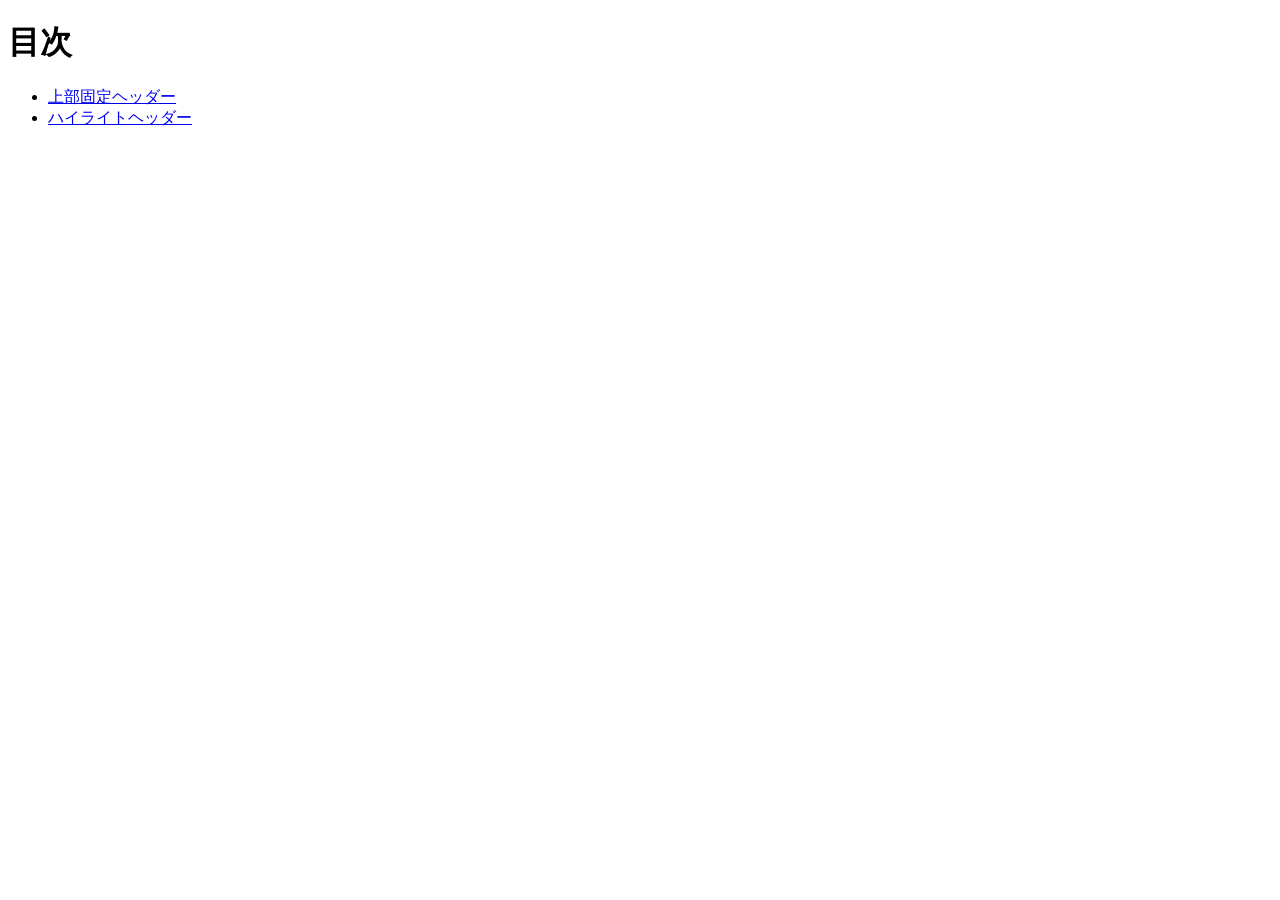
<file: index.html>
<!DOCTYPE html>
<html lang="ja">
<head>
    <meta charset="UTF-8">
    <title>20261008-JS</title>
</head>
<body>
    <h1>目次</h1>
    <ul>
        <li><a href="sticky-header/index.html">上部固定ヘッダー</a></li>
        <li><a href="highlight-menu/index.html">ハイライトヘッダー</a></li>
    </ul>
</body>
</html>
</file>
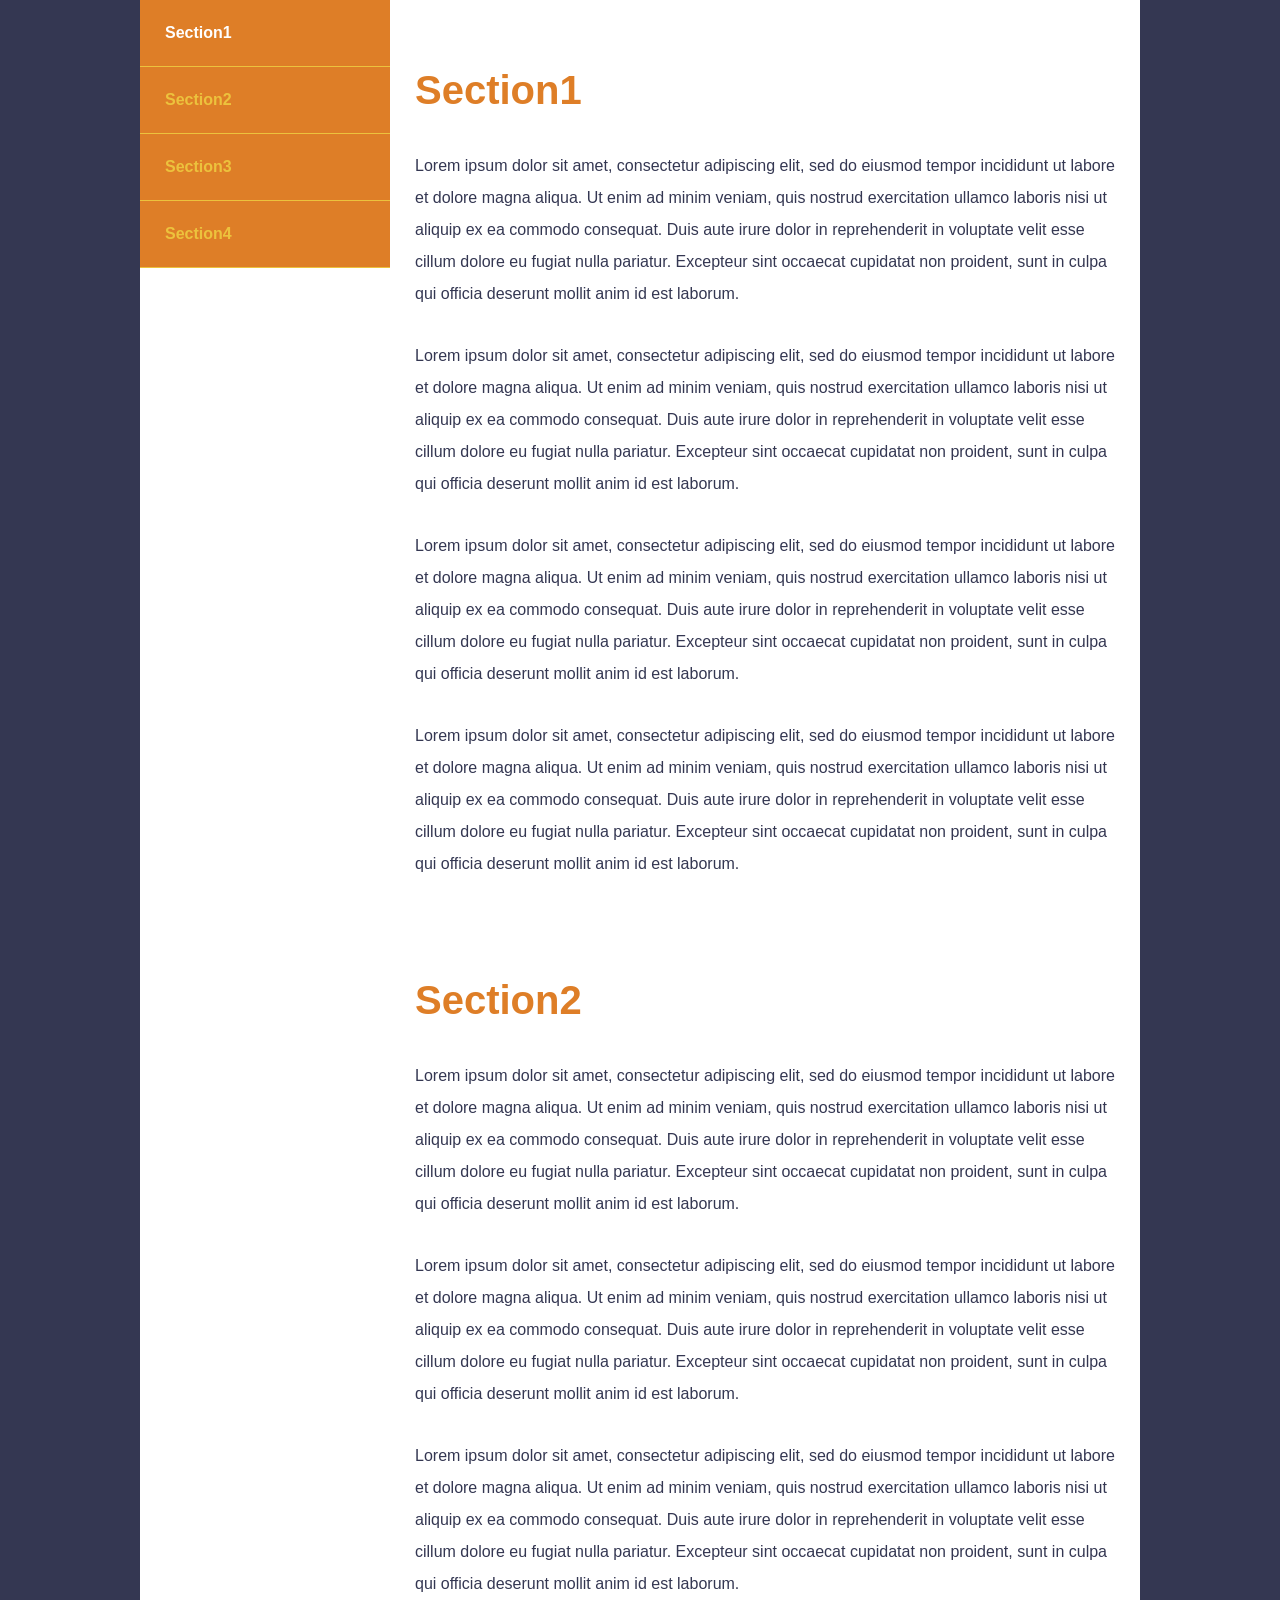
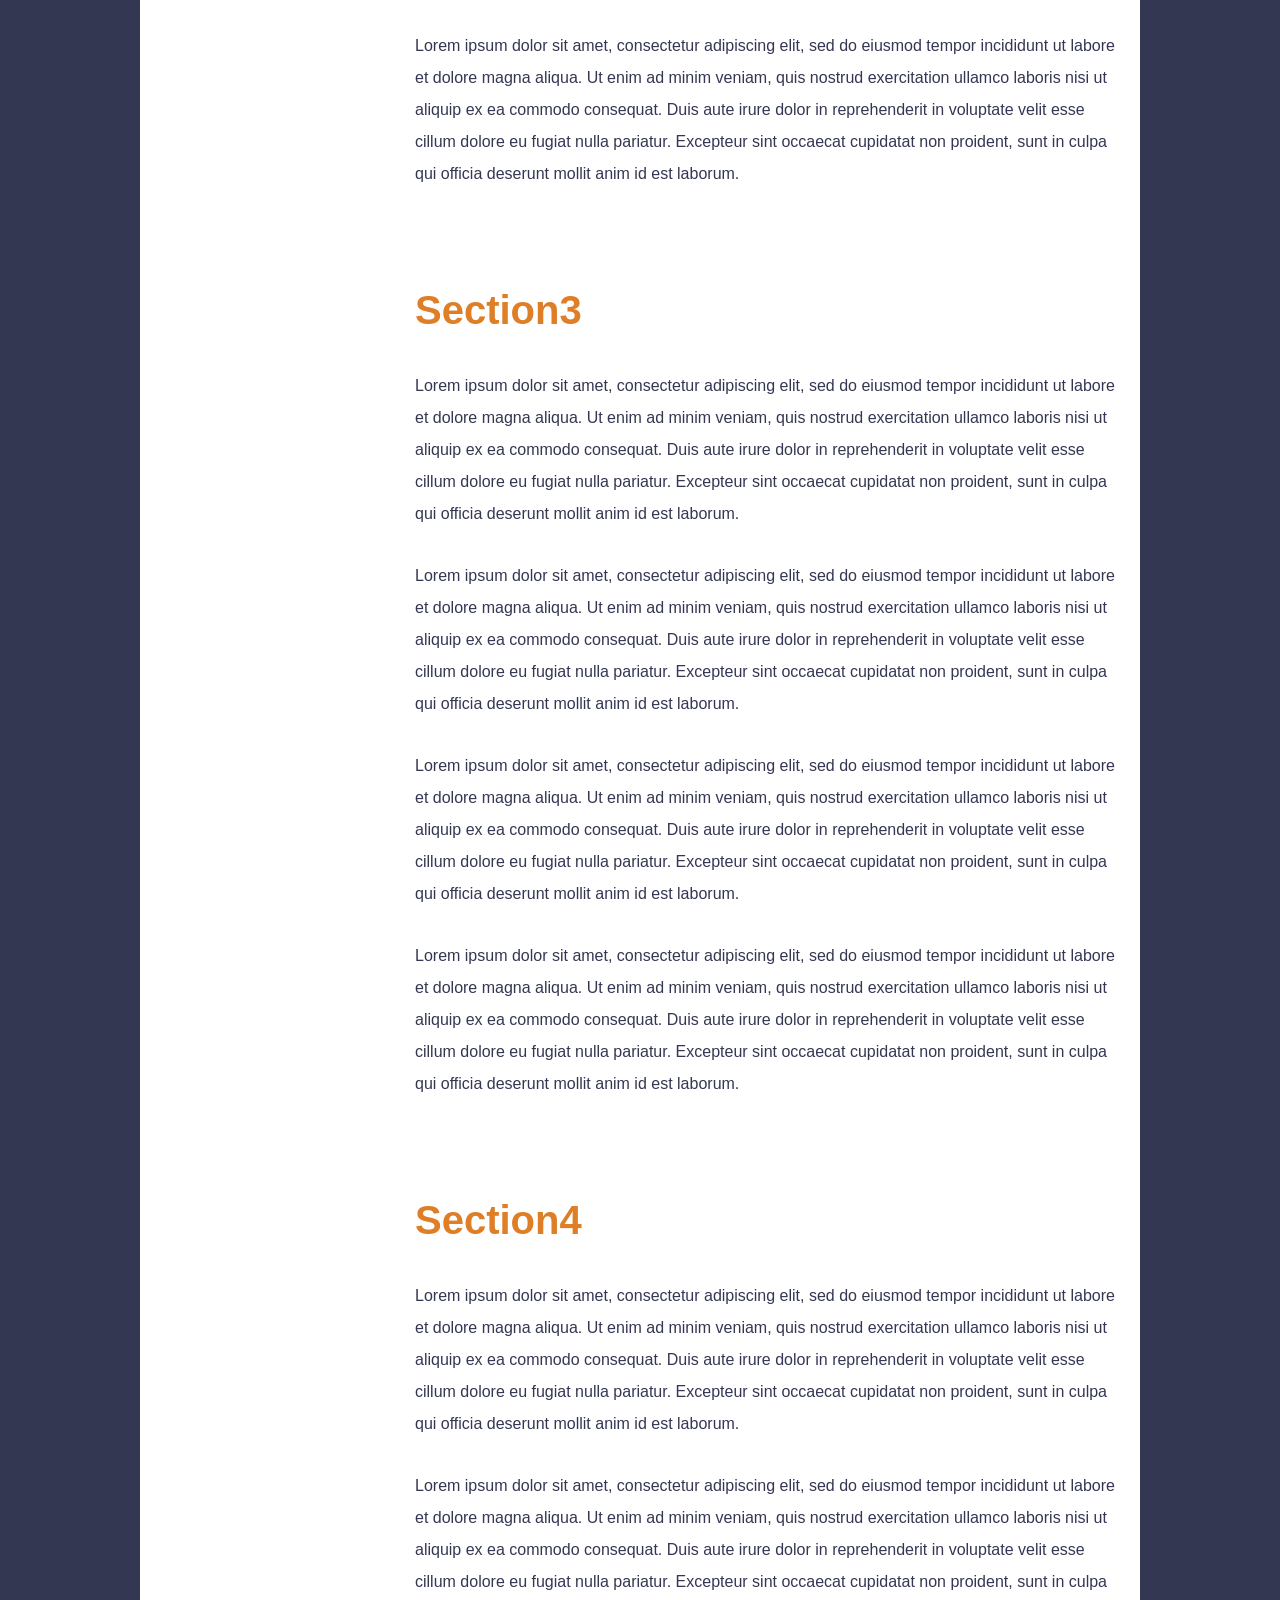
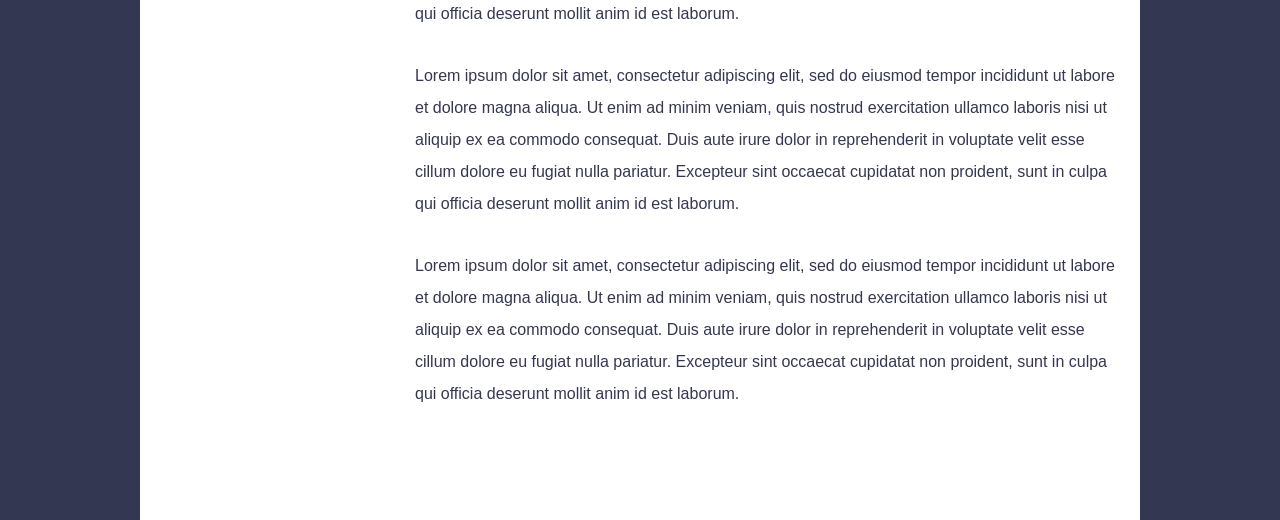
<file: highlight-menu/index.html>
<!DOCTYPE html>
<html lang="ja">

<head>
    <meta charset="UTF-8">
    <title>Lesson_26_highlight-menu</title>
    <link rel="stylesheet" href="css/reset.css">
    <link rel="stylesheet" href="css/style.css">
    <script src="https://code.jquery.com/jquery-3.7.1.min.js"
        integrity="sha256-/JqT3SQfawRcv/BIHPThkBvs0OEvtFFmqPF/lYI/Cxo=" crossorigin="anonymous"></script>
    <script src="js/script.js"></script>
</head>

<body>
    <div id="wrapper">
        <header>
            <nav>
                <ul>
                    <li class="current"><a href="#">Section1</a></li>
                    <li><a href="#">Section2</a></li>
                    <li><a href="#">Section3</a></li>
                    <li><a href="#">Section4</a></li>
                </ul>
            </nav>
        </header>

        <main>
            <section>
                <h1>Section1</h1>
                <p>Lorem ipsum dolor sit amet, consectetur adipiscing elit, sed do eiusmod tempor incididunt ut labore
                    et dolore magna aliqua. Ut enim ad minim veniam, quis nostrud exercitation ullamco laboris nisi ut
                    aliquip ex ea commodo consequat. Duis aute irure dolor in reprehenderit in voluptate velit esse
                    cillum dolore eu fugiat nulla pariatur. Excepteur sint occaecat cupidatat non proident, sunt in
                    culpa qui officia deserunt mollit anim id est laborum.</p>

                <p>Lorem ipsum dolor sit amet, consectetur adipiscing elit, sed do eiusmod tempor incididunt ut labore
                    et dolore magna aliqua. Ut enim ad minim veniam, quis nostrud exercitation ullamco laboris nisi ut
                    aliquip ex ea commodo consequat. Duis aute irure dolor in reprehenderit in voluptate velit esse
                    cillum dolore eu fugiat nulla pariatur. Excepteur sint occaecat cupidatat non proident, sunt in
                    culpa qui officia deserunt mollit anim id est laborum.</p>


                <p>Lorem ipsum dolor sit amet, consectetur adipiscing elit, sed do eiusmod tempor incididunt ut labore
                    et dolore magna aliqua. Ut enim ad minim veniam, quis nostrud exercitation ullamco laboris nisi ut
                    aliquip ex ea commodo consequat. Duis aute irure dolor in reprehenderit in voluptate velit esse
                    cillum dolore eu fugiat nulla pariatur. Excepteur sint occaecat cupidatat non proident, sunt in
                    culpa qui officia deserunt mollit anim id est laborum.</p>


                <p>Lorem ipsum dolor sit amet, consectetur adipiscing elit, sed do eiusmod tempor incididunt ut labore
                    et dolore magna aliqua. Ut enim ad minim veniam, quis nostrud exercitation ullamco laboris nisi ut
                    aliquip ex ea commodo consequat. Duis aute irure dolor in reprehenderit in voluptate velit esse
                    cillum dolore eu fugiat nulla pariatur. Excepteur sint occaecat cupidatat non proident, sunt in
                    culpa qui officia deserunt mollit anim id est laborum.</p>
            </section>

                        <section>
                <h1>Section2</h1>
                <p>Lorem ipsum dolor sit amet, consectetur adipiscing elit, sed do eiusmod tempor incididunt ut labore
                    et dolore magna aliqua. Ut enim ad minim veniam, quis nostrud exercitation ullamco laboris nisi ut
                    aliquip ex ea commodo consequat. Duis aute irure dolor in reprehenderit in voluptate velit esse
                    cillum dolore eu fugiat nulla pariatur. Excepteur sint occaecat cupidatat non proident, sunt in
                    culpa qui officia deserunt mollit anim id est laborum.</p>

                <p>Lorem ipsum dolor sit amet, consectetur adipiscing elit, sed do eiusmod tempor incididunt ut labore
                    et dolore magna aliqua. Ut enim ad minim veniam, quis nostrud exercitation ullamco laboris nisi ut
                    aliquip ex ea commodo consequat. Duis aute irure dolor in reprehenderit in voluptate velit esse
                    cillum dolore eu fugiat nulla pariatur. Excepteur sint occaecat cupidatat non proident, sunt in
                    culpa qui officia deserunt mollit anim id est laborum.</p>


                <p>Lorem ipsum dolor sit amet, consectetur adipiscing elit, sed do eiusmod tempor incididunt ut labore
                    et dolore magna aliqua. Ut enim ad minim veniam, quis nostrud exercitation ullamco laboris nisi ut
                    aliquip ex ea commodo consequat. Duis aute irure dolor in reprehenderit in voluptate velit esse
                    cillum dolore eu fugiat nulla pariatur. Excepteur sint occaecat cupidatat non proident, sunt in
                    culpa qui officia deserunt mollit anim id est laborum.</p>


                <p>Lorem ipsum dolor sit amet, consectetur adipiscing elit, sed do eiusmod tempor incididunt ut labore
                    et dolore magna aliqua. Ut enim ad minim veniam, quis nostrud exercitation ullamco laboris nisi ut
                    aliquip ex ea commodo consequat. Duis aute irure dolor in reprehenderit in voluptate velit esse
                    cillum dolore eu fugiat nulla pariatur. Excepteur sint occaecat cupidatat non proident, sunt in
                    culpa qui officia deserunt mollit anim id est laborum.</p>
            </section>

                        <section>
                <h1>Section3</h1>
                <p>Lorem ipsum dolor sit amet, consectetur adipiscing elit, sed do eiusmod tempor incididunt ut labore
                    et dolore magna aliqua. Ut enim ad minim veniam, quis nostrud exercitation ullamco laboris nisi ut
                    aliquip ex ea commodo consequat. Duis aute irure dolor in reprehenderit in voluptate velit esse
                    cillum dolore eu fugiat nulla pariatur. Excepteur sint occaecat cupidatat non proident, sunt in
                    culpa qui officia deserunt mollit anim id est laborum.</p>

                <p>Lorem ipsum dolor sit amet, consectetur adipiscing elit, sed do eiusmod tempor incididunt ut labore
                    et dolore magna aliqua. Ut enim ad minim veniam, quis nostrud exercitation ullamco laboris nisi ut
                    aliquip ex ea commodo consequat. Duis aute irure dolor in reprehenderit in voluptate velit esse
                    cillum dolore eu fugiat nulla pariatur. Excepteur sint occaecat cupidatat non proident, sunt in
                    culpa qui officia deserunt mollit anim id est laborum.</p>


                <p>Lorem ipsum dolor sit amet, consectetur adipiscing elit, sed do eiusmod tempor incididunt ut labore
                    et dolore magna aliqua. Ut enim ad minim veniam, quis nostrud exercitation ullamco laboris nisi ut
                    aliquip ex ea commodo consequat. Duis aute irure dolor in reprehenderit in voluptate velit esse
                    cillum dolore eu fugiat nulla pariatur. Excepteur sint occaecat cupidatat non proident, sunt in
                    culpa qui officia deserunt mollit anim id est laborum.</p>


                <p>Lorem ipsum dolor sit amet, consectetur adipiscing elit, sed do eiusmod tempor incididunt ut labore
                    et dolore magna aliqua. Ut enim ad minim veniam, quis nostrud exercitation ullamco laboris nisi ut
                    aliquip ex ea commodo consequat. Duis aute irure dolor in reprehenderit in voluptate velit esse
                    cillum dolore eu fugiat nulla pariatur. Excepteur sint occaecat cupidatat non proident, sunt in
                    culpa qui officia deserunt mollit anim id est laborum.</p>
            </section>

                        <section>
                <h1>Section4</h1>
                <p>Lorem ipsum dolor sit amet, consectetur adipiscing elit, sed do eiusmod tempor incididunt ut labore
                    et dolore magna aliqua. Ut enim ad minim veniam, quis nostrud exercitation ullamco laboris nisi ut
                    aliquip ex ea commodo consequat. Duis aute irure dolor in reprehenderit in voluptate velit esse
                    cillum dolore eu fugiat nulla pariatur. Excepteur sint occaecat cupidatat non proident, sunt in
                    culpa qui officia deserunt mollit anim id est laborum.</p>

                <p>Lorem ipsum dolor sit amet, consectetur adipiscing elit, sed do eiusmod tempor incididunt ut labore
                    et dolore magna aliqua. Ut enim ad minim veniam, quis nostrud exercitation ullamco laboris nisi ut
                    aliquip ex ea commodo consequat. Duis aute irure dolor in reprehenderit in voluptate velit esse
                    cillum dolore eu fugiat nulla pariatur. Excepteur sint occaecat cupidatat non proident, sunt in
                    culpa qui officia deserunt mollit anim id est laborum.</p>


                <p>Lorem ipsum dolor sit amet, consectetur adipiscing elit, sed do eiusmod tempor incididunt ut labore
                    et dolore magna aliqua. Ut enim ad minim veniam, quis nostrud exercitation ullamco laboris nisi ut
                    aliquip ex ea commodo consequat. Duis aute irure dolor in reprehenderit in voluptate velit esse
                    cillum dolore eu fugiat nulla pariatur. Excepteur sint occaecat cupidatat non proident, sunt in
                    culpa qui officia deserunt mollit anim id est laborum.</p>


                <p>Lorem ipsum dolor sit amet, consectetur adipiscing elit, sed do eiusmod tempor incididunt ut labore
                    et dolore magna aliqua. Ut enim ad minim veniam, quis nostrud exercitation ullamco laboris nisi ut
                    aliquip ex ea commodo consequat. Duis aute irure dolor in reprehenderit in voluptate velit esse
                    cillum dolore eu fugiat nulla pariatur. Excepteur sint occaecat cupidatat non proident, sunt in
                    culpa qui officia deserunt mollit anim id est laborum.</p>
            </section>
        </main>
    </div>
</body>

</html>
</file>
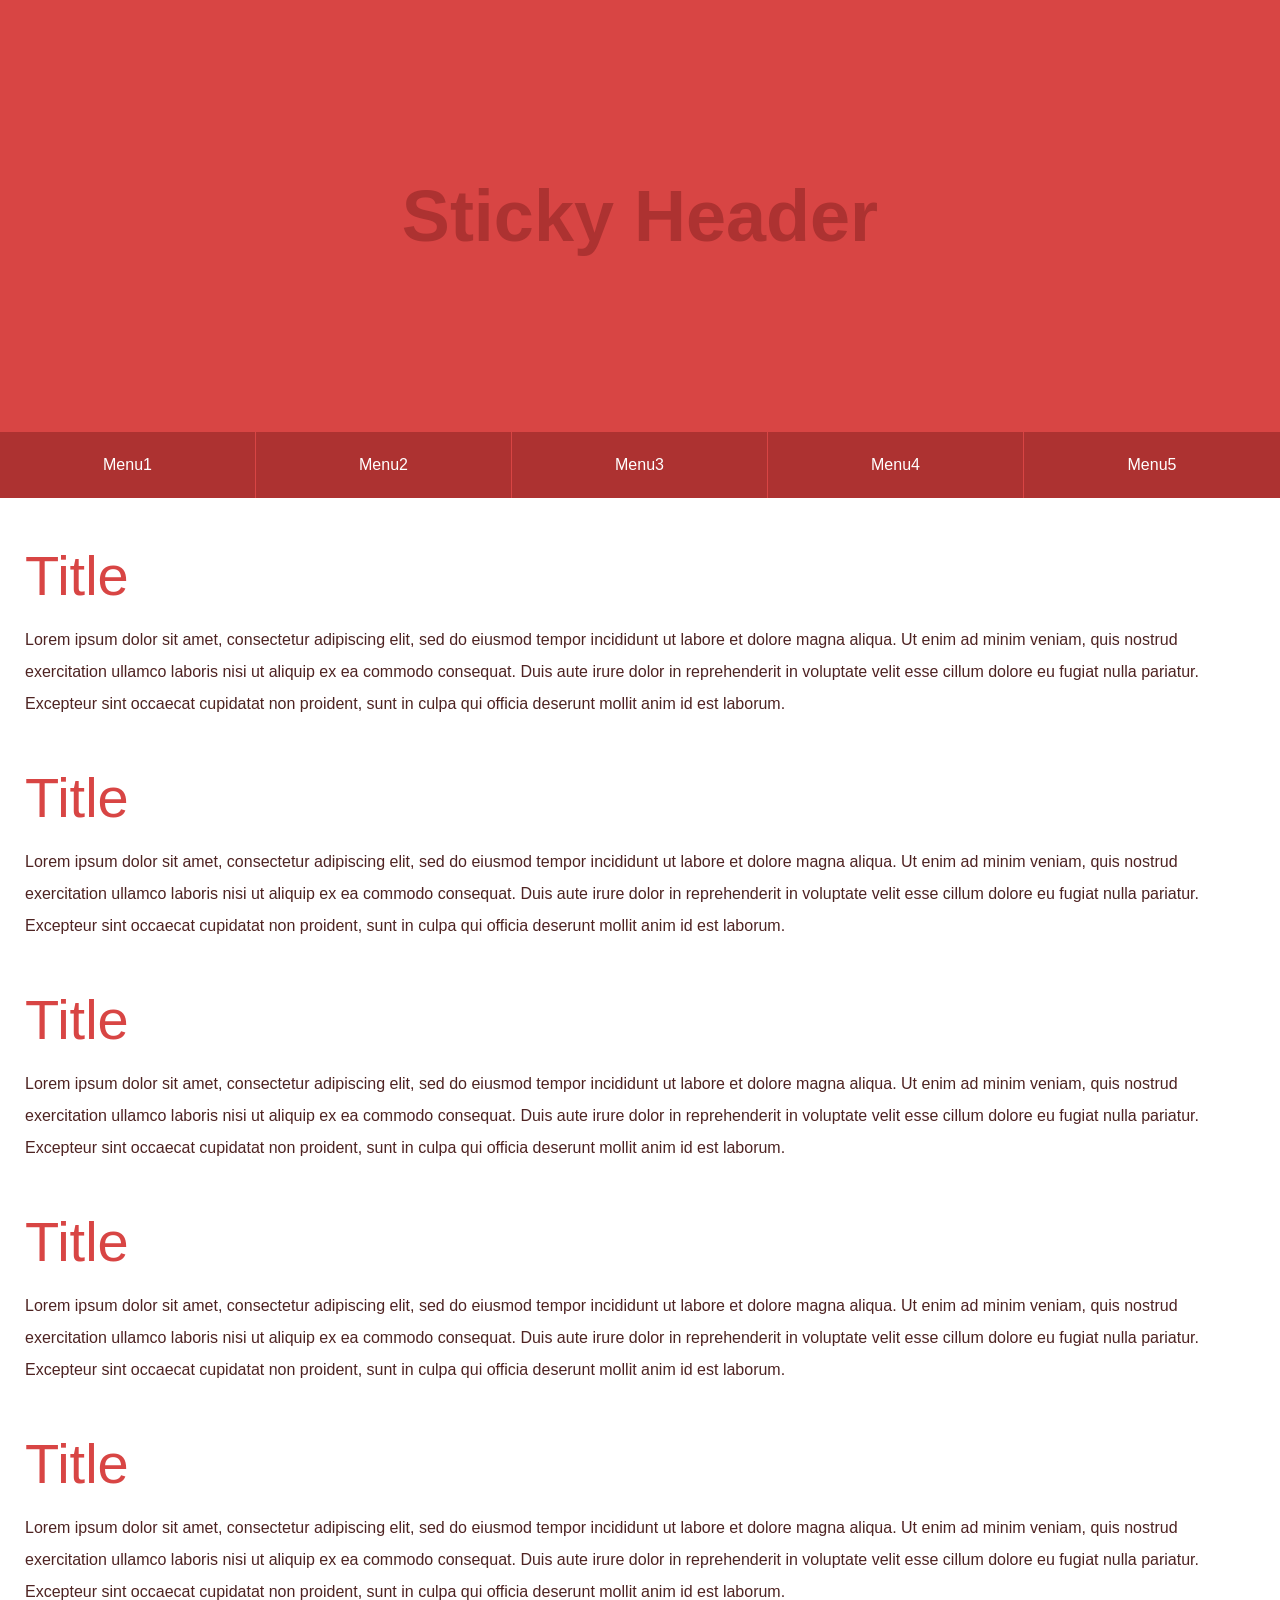
<file: sticky-header/index.html>
<!DOCTYPE html>
<html lang="ja">
<head>
    <meta charset="UTF-8">
    <title>Lesson_25_sticky-header</title>
    <link rel="stylesheet" href="css/reset.css">
    <link rel="stylesheet" href="css/style.css">
    <script src="https://code.jquery.com/jquery-3.7.1.min.js" integrity="sha256-/JqT3SQfawRcv/BIHPThkBvs0OEvtFFmqPF/lYI/Cxo=" crossorigin="anonymous"></script>
    <script src="js/script.js"></script>
</head>
<body>
    <div id="wrapper">
        <header>
            <h1>Sticky Header</h1>
        </header>
        <nav>
            <ul>
                <li><a href="#">Menu1</a></li>
                <li><a href="#">Menu2</a></li>
                <li><a href="#">Menu3</a></li>
                <li><a href="#">Menu4</a></li>
                <li><a href="#">Menu5</a></li>
            </ul>
        </nav>

        <main>
            <section>
                <h1>Title</h1>
                <p>Lorem ipsum dolor sit amet, consectetur adipiscing elit, sed do eiusmod tempor incididunt ut labore et dolore magna aliqua. Ut enim ad minim veniam, quis nostrud exercitation ullamco laboris nisi ut aliquip ex ea commodo consequat. Duis aute irure dolor in reprehenderit in voluptate velit esse cillum dolore eu fugiat nulla pariatur. Excepteur sint occaecat cupidatat non proident, sunt in culpa qui officia deserunt mollit anim id est laborum.</p>
            </section>
            <section>
                <h1>Title</h1>
                <p>Lorem ipsum dolor sit amet, consectetur adipiscing elit, sed do eiusmod tempor incididunt ut labore et dolore magna aliqua. Ut enim ad minim veniam, quis nostrud exercitation ullamco laboris nisi ut aliquip ex ea commodo consequat. Duis aute irure dolor in reprehenderit in voluptate velit esse cillum dolore eu fugiat nulla pariatur. Excepteur sint occaecat cupidatat non proident, sunt in culpa qui officia deserunt mollit anim id est laborum.</p>
            </section>
            <section>
                <h1>Title</h1>
                <p>Lorem ipsum dolor sit amet, consectetur adipiscing elit, sed do eiusmod tempor incididunt ut labore et dolore magna aliqua. Ut enim ad minim veniam, quis nostrud exercitation ullamco laboris nisi ut aliquip ex ea commodo consequat. Duis aute irure dolor in reprehenderit in voluptate velit esse cillum dolore eu fugiat nulla pariatur. Excepteur sint occaecat cupidatat non proident, sunt in culpa qui officia deserunt mollit anim id est laborum.</p>
            </section>
            <section>
                <h1>Title</h1>
                <p>Lorem ipsum dolor sit amet, consectetur adipiscing elit, sed do eiusmod tempor incididunt ut labore et dolore magna aliqua. Ut enim ad minim veniam, quis nostrud exercitation ullamco laboris nisi ut aliquip ex ea commodo consequat. Duis aute irure dolor in reprehenderit in voluptate velit esse cillum dolore eu fugiat nulla pariatur. Excepteur sint occaecat cupidatat non proident, sunt in culpa qui officia deserunt mollit anim id est laborum.</p>
            </section>
            <section>
                <h1>Title</h1>
                <p>Lorem ipsum dolor sit amet, consectetur adipiscing elit, sed do eiusmod tempor incididunt ut labore et dolore magna aliqua. Ut enim ad minim veniam, quis nostrud exercitation ullamco laboris nisi ut aliquip ex ea commodo consequat. Duis aute irure dolor in reprehenderit in voluptate velit esse cillum dolore eu fugiat nulla pariatur. Excepteur sint occaecat cupidatat non proident, sunt in culpa qui officia deserunt mollit anim id est laborum.</p>
            </section>
        </main>
    </div>
</body>
</html>
</file>
<file: highlight-menu/css/style.css>
@charset "UTF-8";

body {
    font-family: Arial, Helvetica, sans-serif;
    background: #343752;
}

#wrapper{
    width: 1000px;
    margin: 0 auto;
}

header{
    position: fixed;
    width: 250px;
    background: #ecc23d;
}

header h1{
    padding: 70px 25px;
    color: #de7e27;
    font-size: 2.5em;
    line-height: 1.1em;
    font-weight: bold;
}

nav li{
    list-style-type: none;
    margin-bottom: 1px;
}

nav li a{
    display: block;
    padding: 25px;
    font-weight: bold;
    color: #ecc23d;
    background: #de7e27;
    text-decoration: none;
}

nav li.current a {
    color: #fff;
}

main {
    display: block;
    padding: 70px 25px 10px 275px;
    background: #fff;
}

section {
    margin-bottom: 100px;
}

section h1{
    color: #de7e27;
    font-size: 2.5em;
    font-weight: bold;
    margin-bottom: 40px;
}

p{
    margin-bottom: 30px;
    line-height: 2em;
    color: #343752;
}
</file>
<file: sticky-header/css/style.css>
@charset "UTF-8";

body{
    font-family: Arial, Helvetica, sans-serif;
}

#wrapper{
    min-width: 1000px;
    margin: 0 auto;
}

header h1{
    text-align: center;
    background: #d84544;
    color: #ad3231;
    padding: 180px 0;
    font-size: 4.5em;
    font-weight: bold;
}

nav {
    width: 100%;
    top: 0;
    left: 0;
}

li {
    float: left;
    width: 20%;
}

li a{
    text-align: center;
    display: block;
    text-decoration: none;
    background: #ad3231;
    padding: 25px 0;
    color: #fff;
    border-right: 1px solid #d84544;
}

li a:hover{
    background: #98302f;
}

li:last-child a{
    border-right: none;
}

main{
    clear: both;
    display: block;
    padding: 50px 25px 20px;
}

section h1 {
    font-size: 3.5em;
    font-weight: normal;
    margin-bottom: 20px;
    color: #d84544;
}

p{
    margin-bottom: 50px;
    line-height: 2em;
    color: #4e2322;
}
</file>
